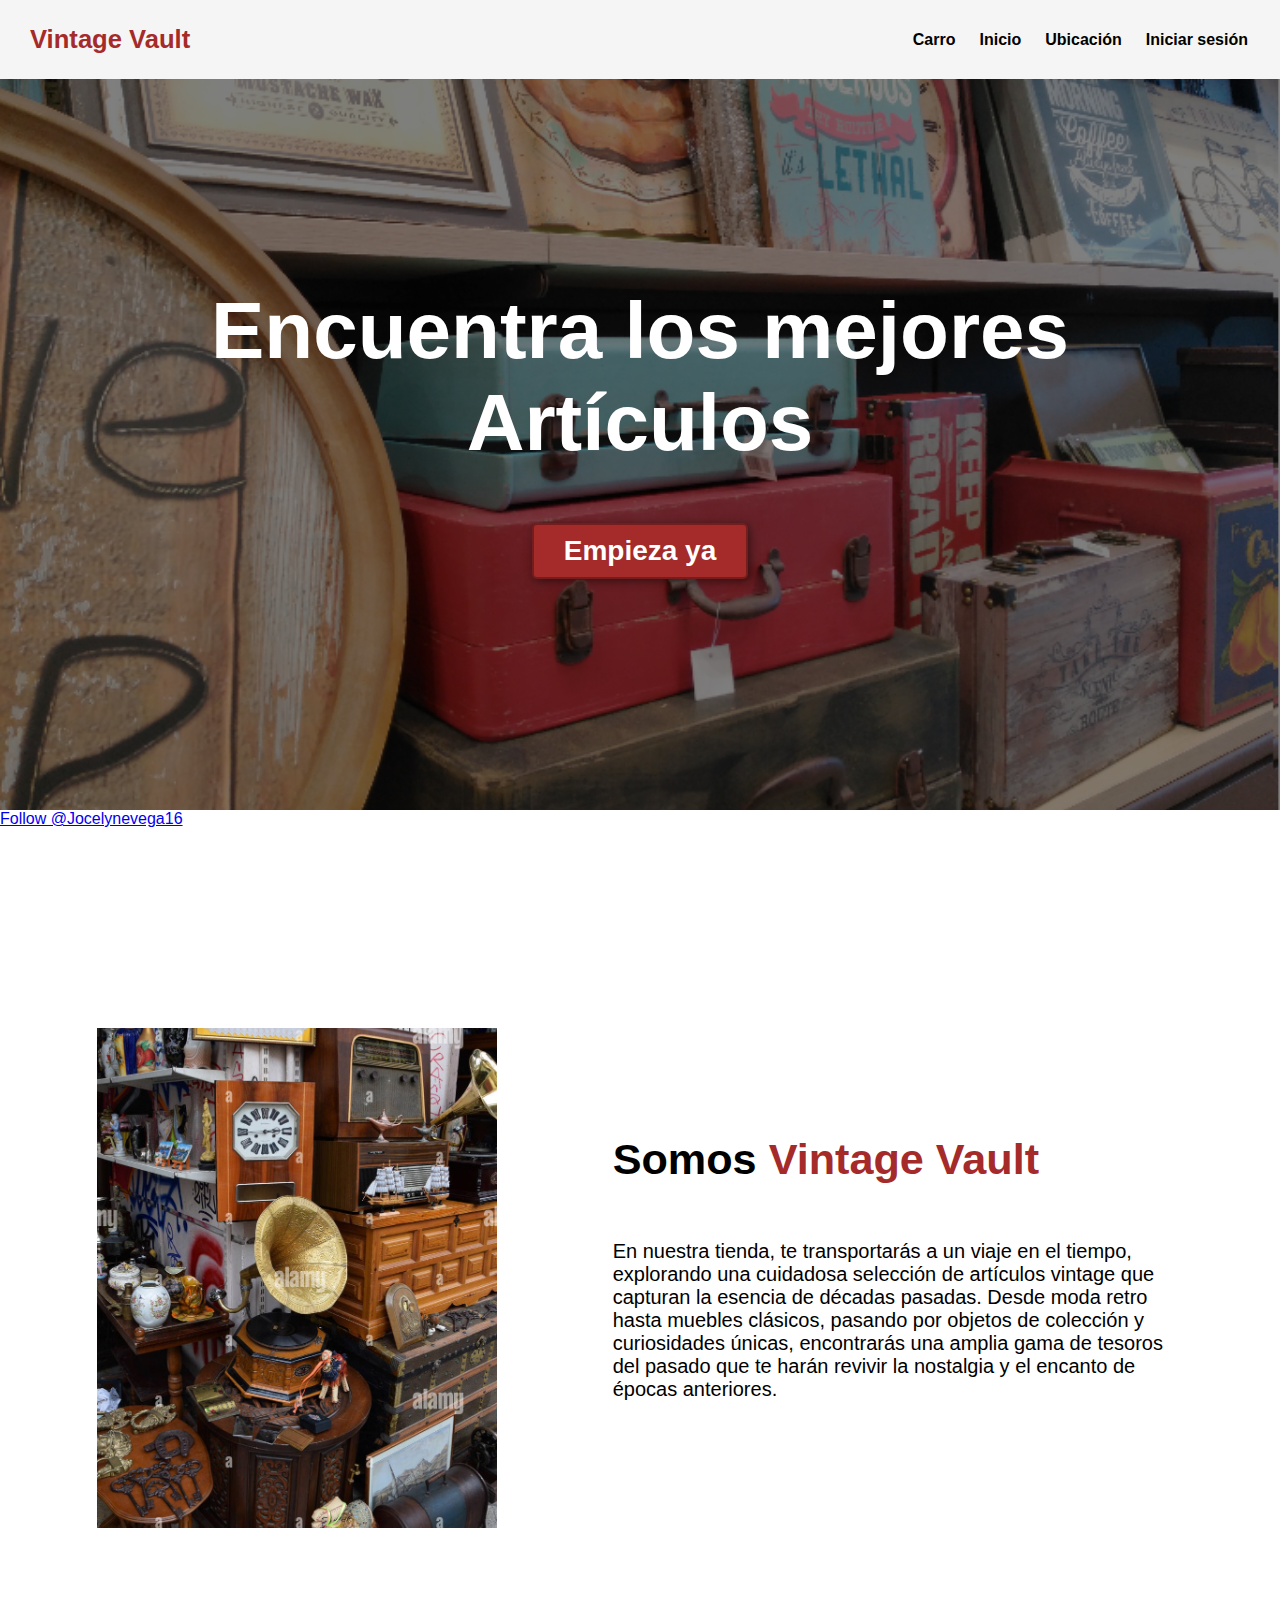
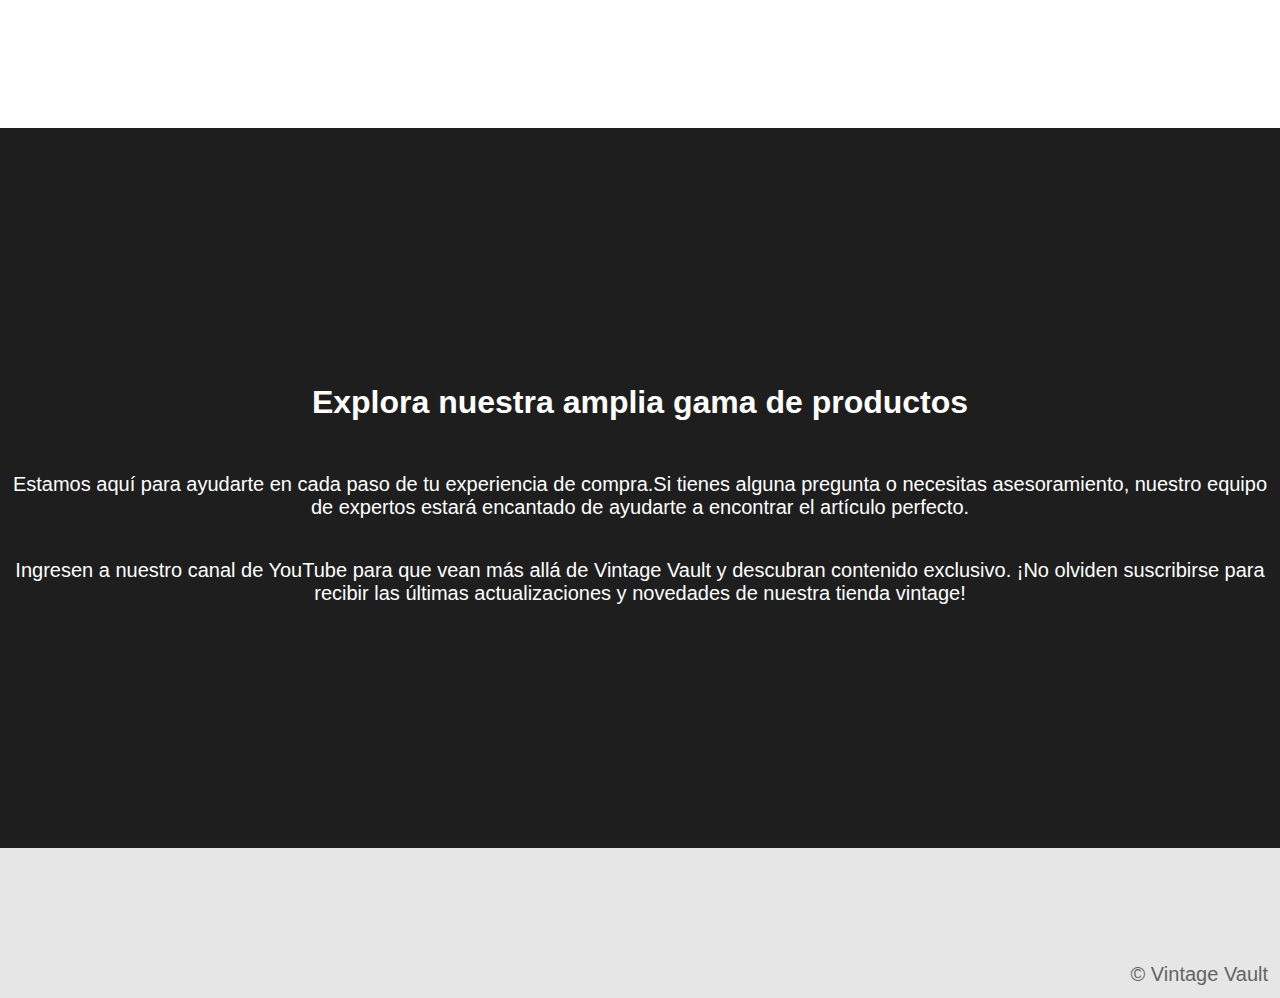
<file: index.html>
<!DOCTYPE html>
<html lang="en">
<head>
    <title>Practica10</title>
    <link rel="shortcut icon" href="Logo.png">
    <link rel="stylesheet" href="index.css">
</head>
<body>
    <header>
        <div class="container">
            <p class="logo">Vintage Vault </p>
            <nav>
                <a href="Carro.html">Carro</a>
               <a href="index.html">Inicio</a>
               <a href="ubicacion.html">Ubicaci&oacute;n</a>
               <a href="login.html">Iniciar sesi&oacute;n</a>
           </nav>
            
        </div>
    </header>

    <div id="fb-root"></div>
<script async defer crossorigin="anonymous" src="https://connect.facebook.net/es_ES/sdk.js#xfbml=1&version=v18.0" nonce="bf3NRujC"></script>
    <section id="hero">
        <h1>Encuentra los mejores<br>Art&iacute;culos</h1>
        <button onclick="location.href='registro.html'">Empieza ya </button>
       </div>
    </section>

    

    <section id="somos-proya">
        <div class="twitter-widget">
            <a href="https://twitter.com/Jocelynevega16?ref_src=twsrc%5Etfw" class="twitter-follow-button" data-show-count="false">Follow @Jocelynevega16</a>
            <script async src="https://platform.twitter.com/widgets.js" charset="utf-8"></script>
        </div>
        <div class="container">
            <div class="img-container"></div>
            <div class="texto">
                <h2>Somos <span class="color-acento">Vintage Vault </span></h2>
                <p>En nuestra tienda, te transportar&aacute;s a un viaje en el tiempo, explorando una cuidadosa selecci&oacute;n de art&iacute;culos vintage que capturan la esencia de d&eacute;cadas pasadas. Desde moda retro hasta muebles cl&aacute;sicos, pasando por objetos de colecci&oacute;n y curiosidades &uacute;nicas, encontrar&aacute;s una amplia gama de tesoros del pasado que te har&aacute;n revivir la nostalgia y el encanto de &eacute;pocas anteriores.</p>
            </div>
        </div>
          <div class="fb-like" data-href="https://www.chedraui.com.mx/jugueteria?page=3&amp;msclkid=a8e6e58710d610d31d0a80a3205964f3&amp;utm_source=bing&amp;utm_medium=cpc&amp;utm_campaign=ma_chedraui_ecomm_think_dsa_gral&amp;utm_term=chedraui.com.mx%2F&amp;utm_content=ma_chedraui_ecomm_think_dsa_gral" 
        data-width="450" data-layout="" data-action="" data-size="" data-share="true"></div>
    </section>

   

    <section id="final">
        <h3>Explora nuestra amplia gama de productos</h3>
        <p>Estamos aqu&iacute; para ayudarte en cada paso de tu experiencia de compra.Si tienes alguna pregunta o necesitas asesoramiento, nuestro equipo de expertos estar&aacute; encantado de ayudarte a encontrar el art&iacute;culo perfecto.</p>
            <p>Ingresen a nuestro canal de YouTube para que vean m&aacute;s all&aacute; de Vintage Vault y descubran contenido exclusivo. &iexcl;No olviden suscribirse para recibir las &uacute;ltimas actualizaciones y novedades de nuestra tienda vintage!</p>

        <script src="https://apis.google.com/js/platform.js"></script>
    <div class="g-ytsubscribe" data-channelid="UCB7lGomjQbx9xsVBFM0zgZQ" data-layout="full" data-count="hidden"></div>
       
    </section>

    <footer>
        <div class="container">
            <p>&copy; Vintage Vault</p>
        </div>
    </footer>
</body>
</html>
</file>
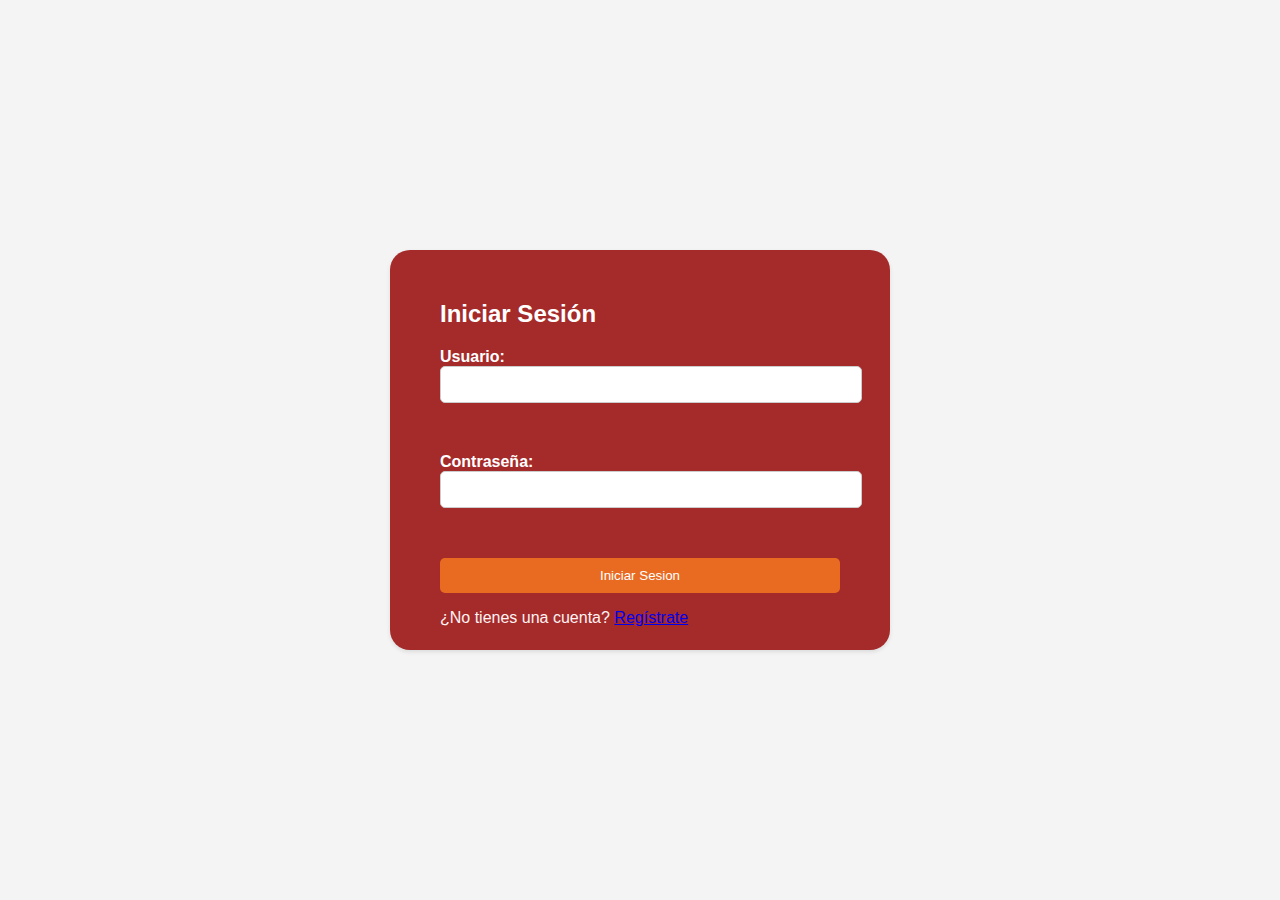
<file: login.html>
<!DOCTYPE html>
<html>
<head>
  <title>Inicio de Sesión</title>
  <style>
    body {
        font-family: Arial, sans-serif;
      background-color: #f4f4f4;
      display: flex;
      justify-content: center;
      align-items: center;
      height: 100vh;
      margin: 0;
    }

    .login-container {
      max-width: 400px; /* Modifica el ancho máximo del formulario */
      width: 100%; /* Ajusta el ancho al 100% del contenedor padre (en este caso, body) */
      height: 300px; /* Modifica la altura del formulario */
      margin: 0 auto;
      background: rgb(165,42,42); /* Color marrón */
      padding: 50px;
      border-radius: 20px;
      box-shadow: 0 2px 4px rgba(0, 0, 0, 0.1);
    }

    .login-container h2 {
      margin: 0 0 20px 0;
      color: #fff; /* Texto blanco */
    }

    .form-group {
      margin-bottom: 50px;
    }

    .form-group label {
      display: block;
      font-weight: bold;
      color: #fff; /* Texto blanco */
    }
    p{
        color: #fff3f3;
    }
    .form-group input {
      width: 100%;
      padding: 10px;
      border: 1px solid #ccc;
      border-radius: 5px;
    }

    .form-group input[type="submit"] {
      background: #e96b22; /* Color marrón más oscuro */
      color: #fff; /* Texto blanco */
      border: none;
      cursor: pointer;
    }

    .form-group input[type="submit"]:hover {
      background: #77483a; /* Color marrón más oscuro en el hover */
    }
  </style>
</head>
<body>
  <div class="login-container">
    <h2>Iniciar Sesi&oacute;n</h2>
    <form action="procesar_login.php" method="POST">
      <div class="form-group">
        <label for="username">Usuario:</label>
        <input type="text" id="username" name="username" required>
      </div>
      <div class="form-group">
        <label for="password">Contraseña:</label>
        <input type="password" id="password" name="password" required>
      </div>
      <div class="form-group">
        <input type="submit" value="Iniciar Sesion">
        <p>¿No tienes una cuenta? <a href="registro.html">Regístrate</a></p>
      </div>
    </form>
  </div>
</body>
</html>
</file>
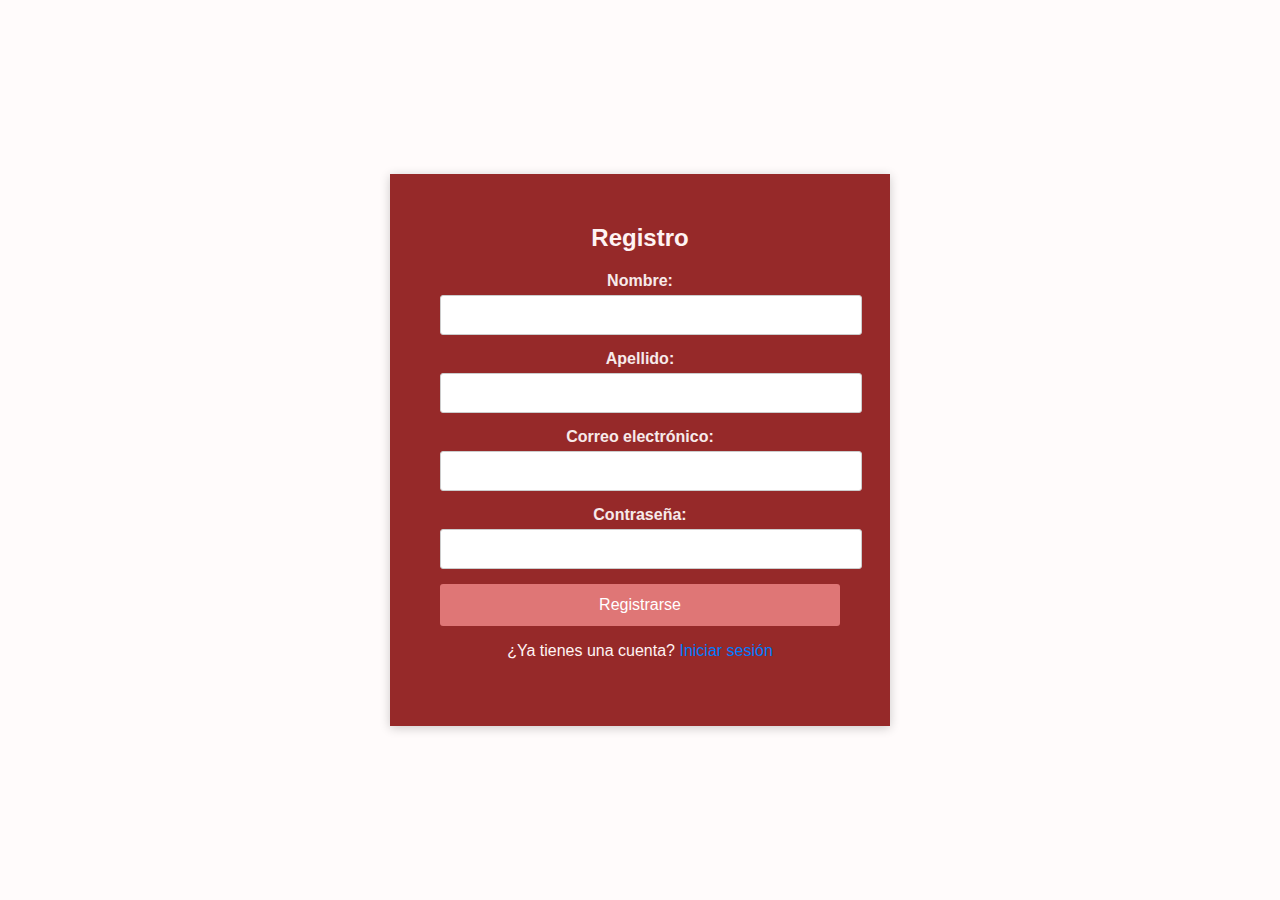
<file: registro.html>
<!DOCTYPE html>
<html>
<head>
    <style>
    body {
    font-family: Arial, sans-serif;
      background-color: rgb(255, 251, 251);
      display: flex;
      justify-content: center;
      align-items: center;
      height: 100vh;
      margin: 0;
      }
      
      .registro-container {
        background-color: #962929;
        border-radius: 0px;
        box-shadow: 0 2px 10px rgba(0, 0, 0, 0.2);
        text-align: center;
        padding: 50px;
        max-width: 400px;
        width: 100%;
      }
      
      .registro-container h2 {
        color: #fff3f3;
        margin: 0 0 20px;
      }
      
      form {
        display: flex;
        flex-direction: column;
      }
      
      label {
        margin-bottom: 5px;
        font-weight: bold;
        color: #f7eaea;
      }
      
      input {
        padding: 10px;
        border: 1px solid #ccc;
        border-radius: 3px;
        width: 100%;
        font-size: 16px;
        margin-bottom: 15px;
      }
      
      button {
        padding: 12px 20px;
        background-color: rgb(223, 118, 118);
        color: #fff;
        border: none;
        border-radius: 3px;
        font-size: 16px;
        cursor: pointer;
        transition: background-color 0.3s;
      }
      
      button:hover {
        background-color: #0056b3;
      }
      p{
        color: #fff3f3;
      }
      a {
        text-decoration: none;
        color: #007BFF;
        margin-top: 10px;
      }
      
      a:hover {
        text-decoration: underline;
      }
      </style>
  
</head>
<body>
  <div class="registro-container">
    <h2>Registro</h2>
    <form action="registro.php" method="post">
      <label for="nombre">Nombre:</label>
      <input type="text" id="nombre" name="nombre" required>
      <label for="apellido">Apellido:</label>
      <input type="text" id="apellido" name="apellido" required>
      <label for="email">Correo electr&oacute;nico:</label>
      <input type="email" id="email" name="email" required>
      <label for="password">Contrase&ntilde;a:</label>
      <input type="password" id="password" name="password" required>
      <button type="submit">Registrarse</button>
    </form>
    <p>¿Ya tienes una cuenta? <a href="login.html">Iniciar sesi&oacute;n</a></p>
  </div>
</body>
</html>
</file>
<file: index.css>
*{
    box-sizing: border-box;
}

html{
    scroll-behavior: smooth;
}

body{
    font-family: 'Roboto', sans-serif;
    margin: 0;
}

h1{ font-size: 3.5em;}
h2{ font-size: 2.7em;}
h3{ font-size: 2em;}
p{ font-size: 1.25em;}
ul{ list-style: none;}
li{ font-size: 1.25em;}

button{
    font-size: 1.25em;
    font-weight: bold;
    padding: 10px 30px;
    border-radius: 5px;
    border: 2px solid rgba(0,0,0,0.3);
    box-shadow: 2px 2px 10px rgba(0,0,0,0.5);
    color: white;
    background-color: brown;
}

button:hover{
    background-color: brown;
}

.container{
    max-width: 1400px;
    margin: auto;
}

.color-acento{ color: brown; }

header{
    background-color: rgb(245,245,245);
    
}

header .logo{
    margin: 0;
    padding: 25px 30px;
    font-weight: bold;
    color: brown;
    font-size: 1.6em;
}

header .container{
    display: flex;
    flex-direction: column;
    align-items: center;
}

header nav{
    display: flex;
    flex-direction: column;
    text-align: center;
    padding-bottom: 25px;
}

header a{
    padding: 5px 12px;
    text-decoration: none;
    font-weight: bold;
    color: black;
}

header a:hover{
    color: brown;
}

#hero{
    display: flex;
    align-items: center;
    justify-content: center;
    text-align: center;
    flex-direction: column;
    height: 90vh;
    background-image: linear-gradient(
        0deg,
        rgba(0,0,0,0.5),
        rgba(0,0,0,0.5)
    )
    ,url("inicio.png");
    background-repeat: no-repeat;
    background-size: cover;
    background-position: center center;
}

#hero h1{
    color: white;
}

#hero button{
    font-size: 1.75em;
}

#somos-proya .container{
    text-align: center;
    padding: 200px 12px;
}

#nuestros-programas{
    background-color: rgb(30,30,30);
    color: white;
    text-align: center;
}

#nuestros-programas .container{
    padding: 150px 12px;
}

#nuestros-programas h2{
    margin-top: 0;
    font-size: 3.2em;
}

#nuestros-programas p{
    display: none;
}

#nuestros-programas .carta{
    background-position: center center;
    background-size: cover;
    padding: 50px 0px;
    margin: 30px;
    border-radius: 15px;
}

.carta:first-child{
    background-image: linear-gradient(
        0deg,
        rgba(0,0,0,0.5),
        rgba(0,0,0,0.5)
    )
    ,url("");

}

.carta:nth-child(2){
    background-image: linear-gradient(
        0deg,
        rgba(0,0,0,0.5),
        rgba(0,0,0,0.5)
    )
    ,url("media/full-stack.jpg");
}

.carta:nth-child(3){
    background-image: linear-gradient(
        0deg,
        rgba(0,0,0,0.5),
        rgba(0,0,0,0.5)
    )
    ,url("media/python.jpg");

}

#caracteristicas .container{
    text-align: center;
    padding: 250px 12px;
}

#caracteristicas li{
    margin: 16px 0px;
    font-weight: bold;
}

#final{
    display: flex;
    flex-direction: column;
    justify-content: center;
    align-items: center;
    text-align: center;
    background-color: rgb(30,30,30);
    color: white;
    height: 80vh;
}

#final h2{
    font-size: 9vw;
}

#final button{
    font-size: 5vw;
}

footer{
    background-color: rgb(230,230,230);
}

footer p{
    margin: 0;
    padding: 12px;
    color: rgb(100,100,100);
}

footer .container{
    height: 150px;
    display: flex;
    justify-content: center;
    align-items: flex-end;
}

@media (min-width: 850px){
    header{
        position: fixed;
        width: 100%;
    }

    header .container{
        flex-direction: row;
        justify-content: space-between;
    }

    header nav{
        flex-direction: row;
        padding-bottom: 0;
        padding-right: 20px;
    }

    #hero h1{
        font-size: 5em;
    }

    #somos-proya .container{
        display: flex;
        justify-content: space-evenly;
    }

    #somos-proya .texto{
        width: 50%;
        max-width: 600px;
        text-align: initial;
        padding-left: 30px;
        display: flex;
        flex-direction: column;
        justify-content: center;
    }

    #somos-proya h2{
        margin-top: 0px;
    }

    #somos-proya .img-container{
        background-image: url("cosas.jpg");
        background-size: cover;
        background-position: center center;
        height: 500px;
        width: 400px; 
    }

    #nuestros-programas .programas{
        display: flex;
        justify-content: center;
    }

    #nuestros-programas p{
        display: block;
        margin-bottom: 30px;
    }

    #nuestros-programas h2{
        font-size: 4em;
    }

    #nuestros-programas h3{
        margin-top: 0;
    }

    #nuestros-programas .carta{
        padding: 50px;
        background-size: 100% 150px;
        background-repeat: no-repeat;
        background-position-y: 0;
        background-color: rgba(50, 50, 50, 1);
        box-shadow: 2px 2px 10px rgba(0,0,0,0.5);
    }

    .carta:first-child{
        background-image: linear-gradient(
            0deg,
            rgba(0,0,0,0.5),
            rgba(0,0,0,0.5)
        )
        ,url("media/front-end-cropped.jpg");

    }

    .carta:nth-child(2){
        background-image: linear-gradient(
            0deg,
            rgba(0,0,0,0.5),
            rgba(0,0,0,0.5)
        )
        ,url("media/full-stack-cropped.jpg");
    }

    .carta:nth-child(3){
        background-image: linear-gradient(
            0deg,
            rgba(0,0,0,0.5),
            rgba(0,0,0,0.5)
        )
        ,url("media/python-cropped.jpg");

    }

    #caracteristicas{
        background-image: url("https://conestilovintage.com/wp-content/uploads/Objetos-que-no-pueden-faltar-en-la-decoracion-vintage.jpg");
        background-repeat: no-repeat;
        background-size: 500px 400px;
        background-position: calc(100vw - 500px) 120px;
    }

    #caracteristicas .container{
        text-align: initial;
    }

    #caracteristicas ul{
        margin-left: 100px;
    }

    #final h2{
        font-size: 5em;
    }

    #final button{
        font-size: 2em;
    }

    footer .container{
        justify-content: flex-end;
    }
}

@media (min-width: 1200px) {
    #caracteristicas{
        background-position-x: calc(100vw - 800px);
    }
}
</file>
